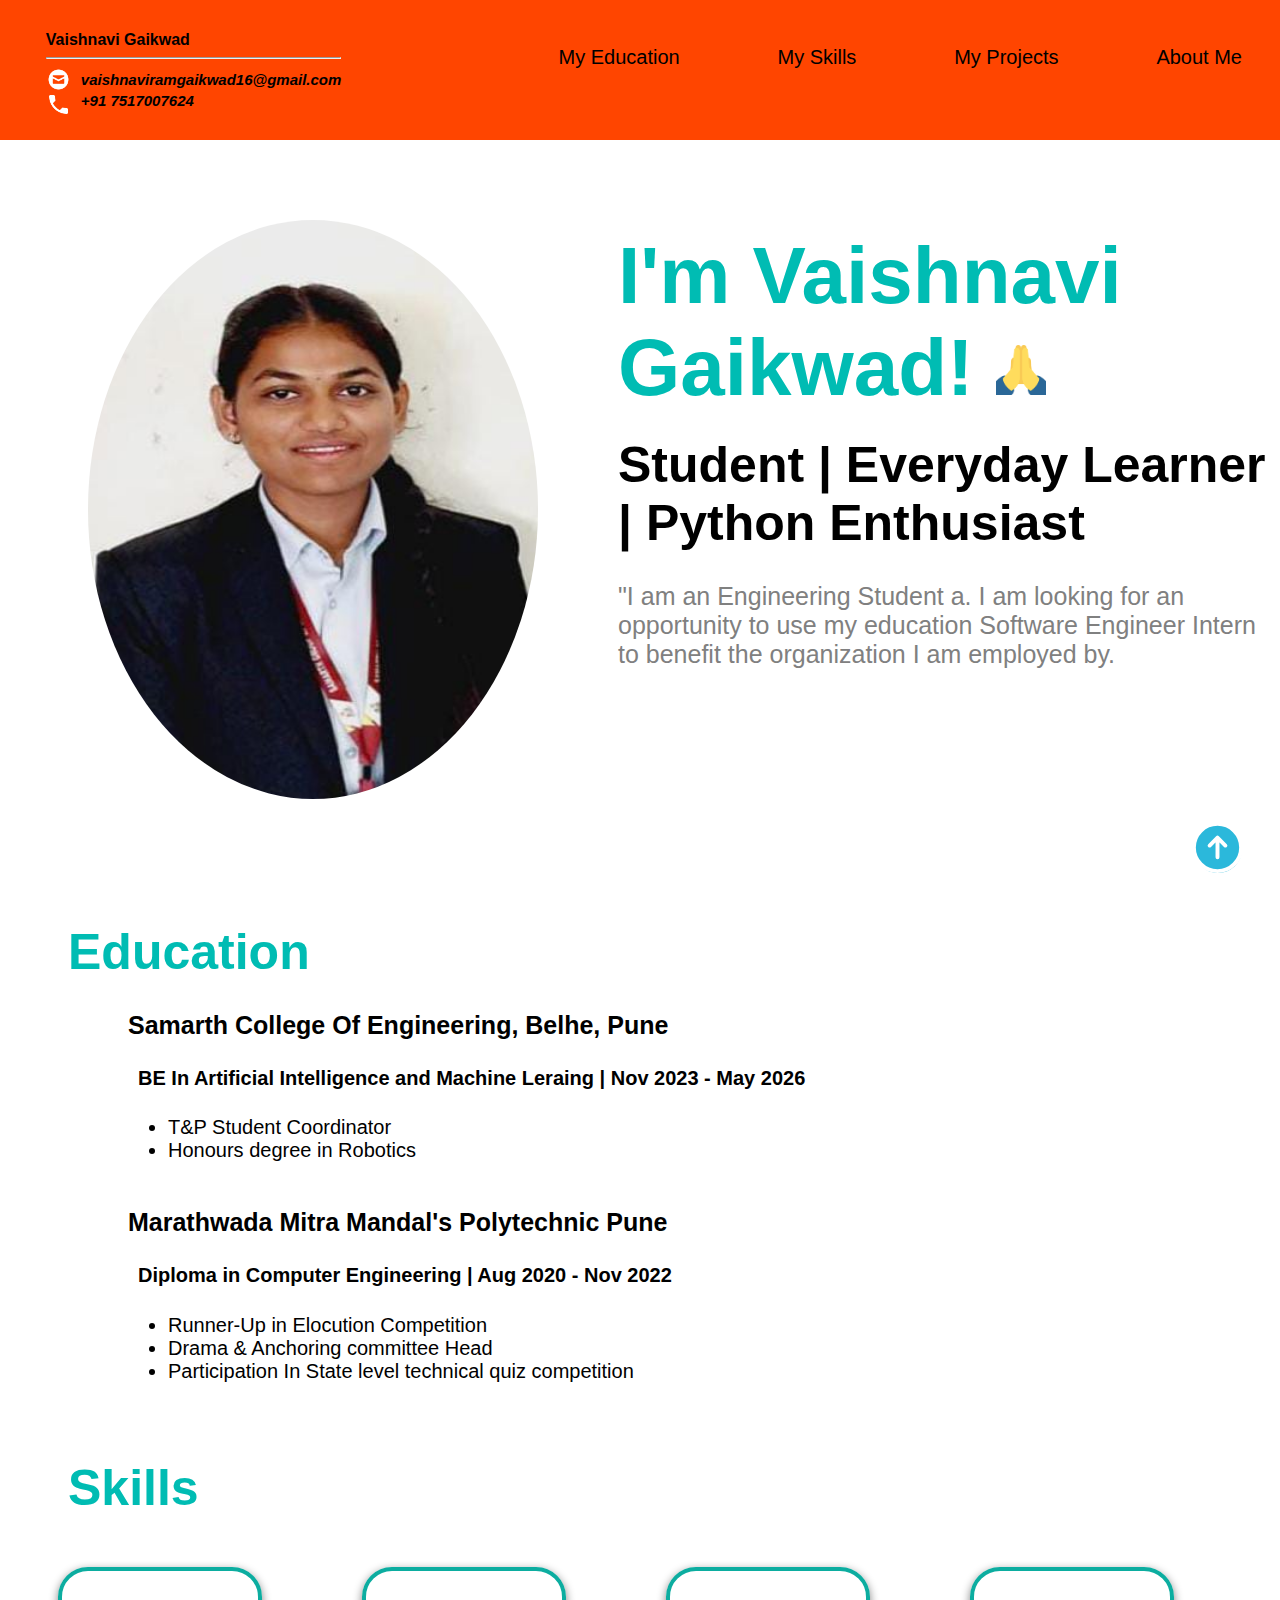
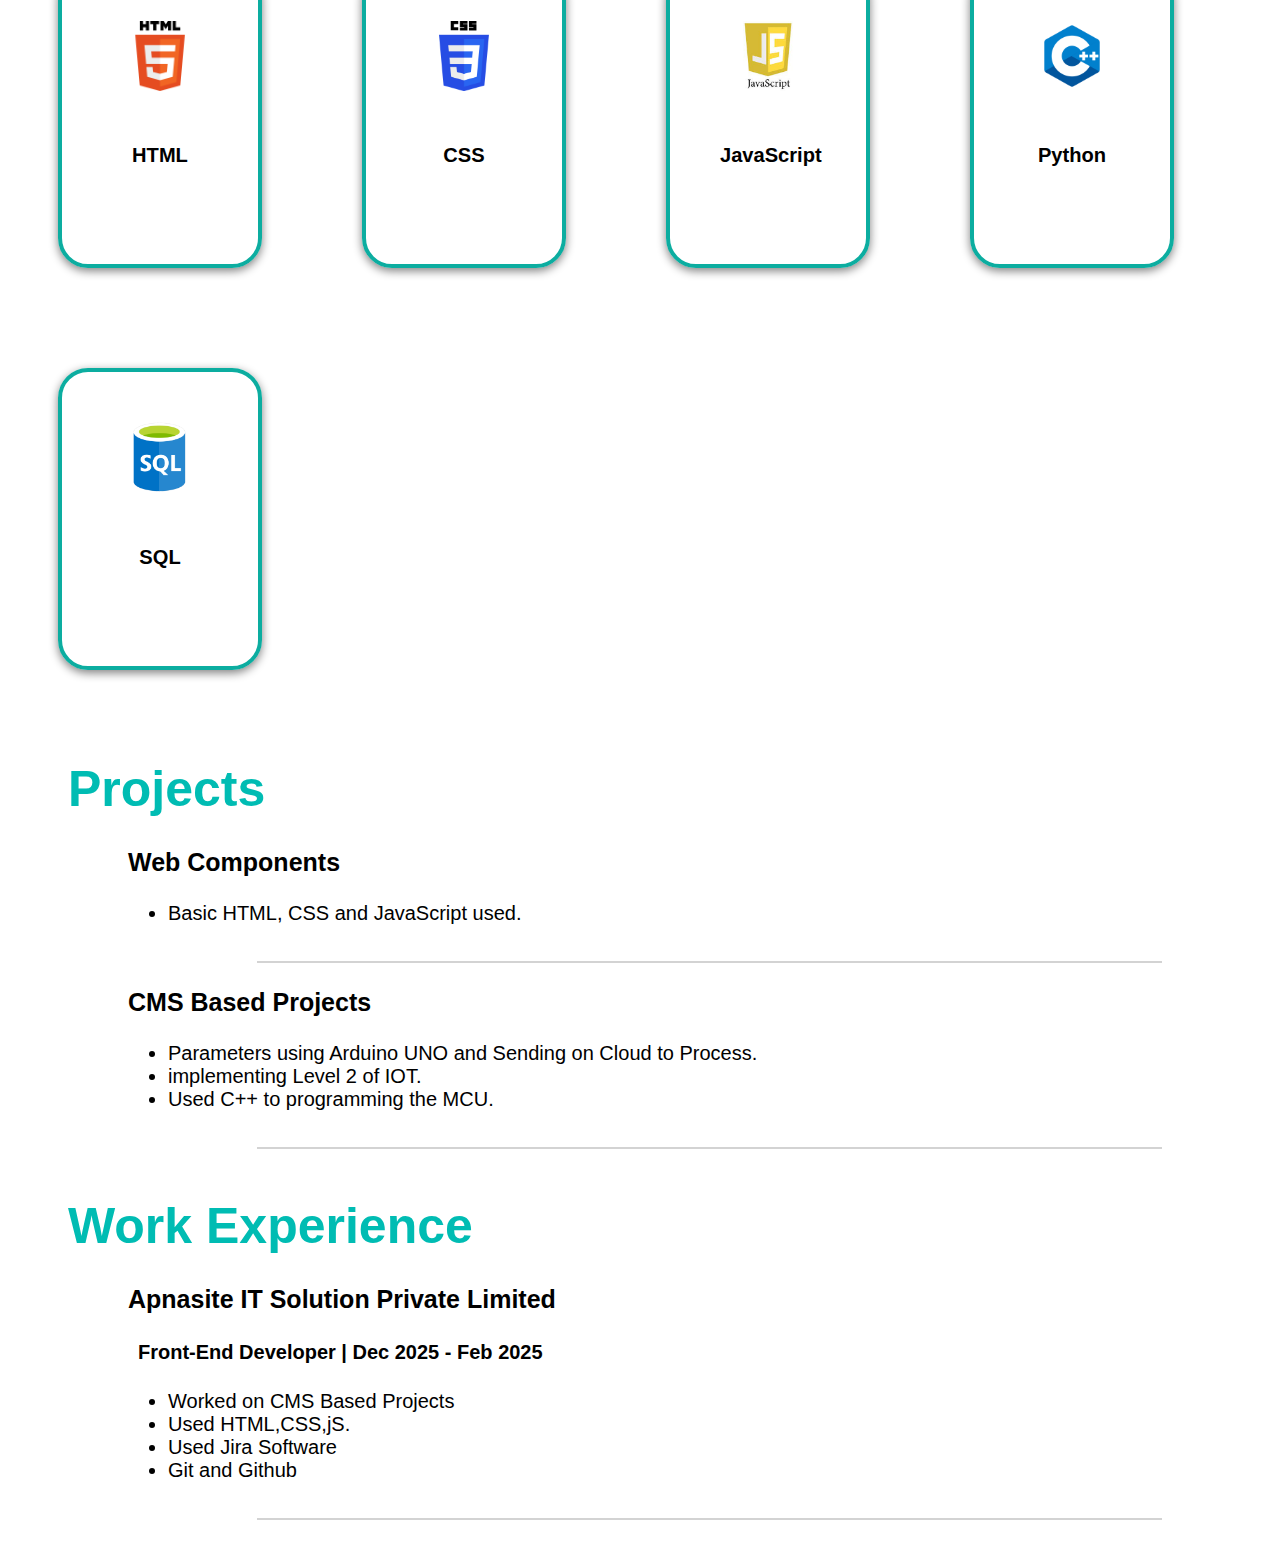
<file: Basic_ Portfolio/index.html>
<!DOCTYPE html>
<html>
  <head>
    <title> Vaishnavi Gaikwad - Portfolio</title>
    <link rel="stylesheet" href="./style.css"/>
    <script src="./script.js"></script>
  </head>
  <body>
    <!-- Navigation Bar -->
    <nav>
      <div id="home">
        <div class="profile_name">
        <b>
          Vaishnavi Gaikwad
          <hr>
          <div class="contact_info">
            <img src="html_finalprojimages/envelope.png" alt="https://icons8.com/icon/124377/circled-envelope"/>
          vaishnaviramgaikwad16@gmail.com
          
        </div>
        <div style="clear:both;"></div>
        <div class="contact_info">
          <img src="html_finalprojimages/phone.png" alt="https://icons8.com/icon/124377/circled-envelope"/>
          +91 7517007624
        </b>
        </div>
        </div>
        <!-- <div class="topdiv">
          <a class="topmenu" href="#about-me">Recommendations</a>
        </div> -->
        <div class="topdiv">
          <a class="topmenu" href="#about-me">About Me</a>
        </div>
        <!-- <div class="topdiv">
          <a class="topmenu" href="#experience">My experience</a>
        </div> -->
        <div class="topdiv">
          <a class="topmenu" href="#projects">My Projects</a>
        </div>
        <div class="topdiv">
          <a class="topmenu" href="#skills">My Skills</a>
        </div>
        <div class="topdiv">
          <a class="topmenu" href="#education">My Education</a>
        </div>
      </div>    
    </nav>

    <!-- About Me -->
    <section id="about-me" class="container">
      <div>
        <img  style="border-radius: 81%; height: 579px;"   src="html_finalprojimages/vaishu.png.jpeg" class="profile_image"/>
      </div>

      <div>
          <h1>
            <!-- <i>Namste,</i> <br/> -->
            I'm Vaishnavi Gaikwad! <img src="html_finalprojimages/namaste.png" width="50px"/>
          </h1>
          <br>
          <h3>
            Student | Everyday Learner | Python Enthusiast
          </h3>
          <br>
          <p>
            "I am an Engineering Student a. I am looking for an
            opportunity to use my education 
            Software Engineer Intern to benefit the organization I
            am employed by.
          </p>
      </div>
    </section>
              

   <!-- Education -->
   <section class="education" id="education">
    <h2>
      Education
    </h2>
      <div style="clear:both;"></div>

      <div id="edu-container" class="edu-container">
        <div class="edu-card">
          <h3> Samarth College Of Engineering, Belhe, Pune</h3>
          <h4> BE In Artificial Intelligence and Machine Leraing  | Nov 2023 - May 2026</h4>
          <ul>
            <li>T&P Student Coordinator</li>
            <li>Honours degree in Robotics</li>
          </ul>
        </div>
        <div class="edu-card">
          <h3> Marathwada Mitra Mandal's Polytechnic Pune </h3>
          <h4> Diploma in Computer Engineering | Aug 2020 - Nov 2022</h4>
          <ul>
            <li>Runner-Up in Elocution Competition</li>
            <li>Drama & Anchoring committee Head</li>
            <li>Participation In State level technical quiz competition</li>
          </ul>
                </div>
  </section>
  <div style="clear:both;"></div>

    <!-- Skills -->
    <section id="skills">
      <h2>Skills</h2>
      <div style="clear:both;"></div>

      <div class="all_skills">
        <div class="skill">
          <img src="html_finalprojimages/html5.png"/>
          <h6>HTML</h6>
          <!-- <p>1 year experience</p> -->
        </div>  

        <div class="skill">
          <img src="html_finalprojimages/CSS3.png"/>
          <h6>CSS</h6>
          <!-- <p>0.5 years experience</p> -->
        </div>

        <div class="skill">
          <img src="html_finalprojimages/js.jpeg"/>
          <h6>JavaScript</h6>
          <!-- <p>1 years experience</p> -->
        </div>  

       
        <div class="skill">
          <img src="html_finalprojimages/C++.png"/>
          <h6>Python</h6>
          <!-- <p>0.5 years experience</p> -->
        </div>  
       
        <div class="skill">
          <img src="html_finalprojimages/SQL.png"/>
          <h6>SQL</h6>
          <!-- <p>0.5 years experience</p> -->
        </div>  


      </div>
    </section>
          
    <!-- Projects -->
    <section class="projects" id="projects">
      <h2>
        Projects
      </h2>
      <div style="clear:both;"></div>

        <div id="projects-container" class="projects-container">
          <div class="project-card">
            <h3> Web Components</h3>
            <ul>
              <li>Basic HTML, CSS and JavaScript used.</li>
            </ul>
          </div>
          <hr>
          <div class="project-card">
            <h3>CMS Based Projects</h3>
            <ul>
              <li> Parameters using Arduino UNO and Sending on Cloud to Process.</li>
                <li>implementing Level 2 of IOT.</li>
                <li>Used C++ to programming the MCU.</li>
            </ul>
          </div>
          <hr>
          <!-- <div class="project-card">
            <h3>Home Automation Using NodeMCU and Sinric Pro app (IOT)</h3>
            <ul>
              <li>Home appliances Automation using Wifi enabled module. Sensors will sense data and send it on IOT platform and access it from any where to operate and monitor. and it can be accessed from mobile app.</li>
            </ul>
          </div> -->
    </div>
    </section>
    <div style="clear:both;"></div>

    <!-- experience -->
    <section class="experience" id="experience">
      <h2>
        Work Experience
      </h2>
      <div style="clear:both;"></div>

        <div id="exp-container" class="exp-container">
          <div class="exp-card">
            <h3> Apnasite IT Solution Private Limited</h3>
            <h4> Front-End Developer | Dec 2025 - Feb 2025</h4>
            <ul>
              <li>Worked on CMS Based Projects</li>
              <li>Used HTML,CSS,jS.</li>
              <li>Used Jira Software</li>
              <li>Git and Github</li>
                       </ul>
          </div>
          <hr>
    </div>
    </section>
    <div style="clear:both;"></div>

    <!-- Recommendations -->
    <!-- <section id="recommendations">
      <h2>Recommendations</h2>
      <div style="clear:both;"></div>
      <div class="all_recommendations" id="all_recommendations">
        <div class="recommendation">
          <span>&#8220;</span>
           is a very quick learner and quickly grasps key concepts of Web development. 
          She got a great attitude & she is an excellent team player. 
          She has a curious mind and asks the right question. 
          She takes initiative within a team and has potentials to lead the team.
          <span>&#8221;</span>
        </div>
        <div class="recommendation">
          <span>&#8220;</span>
          Working with Prashant has been an awesome experience. 
          She is highly knowledgable and always goes the extra step to make sure everything is right. 
          For any future projects that need her expertise I would definitely want to work with her again.
          <span>&#8221;</span>
        </div>
        <div class="recommendation">
          <span>&#8220;</span>
          I had worked along with Prashant during the initial phase of our venture which needed Web development. 
          She is a committed resource who has in depth knowledge about the domain. 
          She will be an asset for any organisation! 
          <span>&#8221;</span>
        </div>
      </div>
    </section> -->

    <!-- Recommendation Form -->
   <!-- <section id="contact">
      <div class="flex_center">
        <fieldset>
          <legend class="introduction">Leave a Recommendation</legend>          
          <input type="text" placeholder="Name (Optional)"> <br/>
          <textarea id="new_recommendation" cols="500" rows="10" placeholder="Message"></textarea>
          <div class="flex_center">
            <button id="recommend_btn" onclick="addRecommendation()">Submit</button>
          </div>
        </fieldset>
      </div>
    </section> -->

    <div class="iconbutton">
      <a href="#home">
        <svg xmlns="http://www.w3.org/2000/svg" fill="none" viewBox="0 0 24 24" stroke-width="1.5" stroke="white" width="63px">
          <path stroke-linecap="round" stroke-linejoin="round" d="M15 11.25l-3-3m0 0l-3 3m3-3v7.5M21 12a9 9 0 11-18 0 9 9 0 0118 0z" />
        </svg>
      </a>
    </div>
<!-- 
    <div class="popup" id="popup" class="flex_center">
      <img src="html_finalprojimages/checkmark--outline.svg"/>
      <h3>Thanks For Your valuable recommendation!!</h3>
      <button onclick="showPopup(false)">Ok</button>
    </div> -->
  </body>
</html>
</file>
<file: Basic_ Portfolio/style.css>
body {
  font-family: 'Trebuchet MS', 'Lucida Sans Unicode', 'Lucida Grande', 'Lucida Sans', Arial, sans-serif;
}

/* Navigation Bar */

#home {
  background-color:orangered;
  padding-bottom: 1cm;
  margin-left:-1cm;
  margin-right:-1cm;
  margin-top:-1cm;
  padding-top: 2cm;
  padding-bottom: 2cm;
  height: 5mm;
 }

.topmenu {
  color: rgb(0, 0, 0);
  margin: 10px;
  padding: 20px;
  font-size: 20px;
  text-decoration:none;
}

.topmenu:hover {
  color: white;
  font-weight: bold;
  text-decoration:underline;
}

.topdiv {
  float: right;
  padding-right: 1cm;
}

.profile_name {
  float: left;
  padding-left: 2cm;
  margin-top: -15px;
}

.profile_name .contact_info {
  font-size: 15px;
  font-style: italic;
  display: flex;
  align-items: center;
  flex-direction: row;
}

.contact_info img {
  width:25px;
  margin-right: 10px;
  float:left;
}



.profile_image{
  border-radius: 20px;
}
/* Titles */

h2 {
  text-align: justify;
  font-size: 50px;
  text-align: center;
  float: left;
  color: rgb(0, 188, 179);
  margin: 30px;
  margin-left: 60px;
  margin-top: 40px;
  margin-bottom: 0px;
}

.introduction {
  text-align: justify;
  font-size: 30px;
  text-align: center;
  float: left;
  margin-top: 30px;
  margin-bottom: 20px;
  animation-duration: 5s;
  position: relative;
}

/* Used in the About Me sections */

.container {
  display: flex;
}

/* About Me */

.about-me {
  display: flex;
  align-items: center;
}

#about-me h1 {
  font-size: 80px;
  margin-top: 90px;
  color: rgb(0, 188, 179);
}
#about-me h3 {
  font-size: 50px;
  margin-top: -50px;
  color: rgb(0, 0, 0);
}

#about-me p {
  font-size: 25px;
  color: rgb(128, 128, 128);
  margin-top: -1cm;
}

.profile_image {
  width: 450px;
  height: fit-content;
  vertical-align: center;
  /* margin-top: 90px;
  margin: 5px; */
  padding: 80px;

}

/* Skills */

.all_skills {
  display: flex;
  flex-direction: row;
  flex-flow: wrap;
}

.skill {
  border: 4px solid rgb(12, 173, 160);
  display: block;
  border-radius: 30px;
  text-align: center;
  margin: 50px;
  padding: 50px;
  width: 1in;
  font-size: 30px;
  box-shadow: 0 3px 10px gray;
}

.skill img {
  height: 70px;
  align-items: center;
}

.skills h6 {
  align-items: center;
  font-size: 20px;
  margin-block-start: 8px;
  margin-block-end: 5px;
  font-weight: bold;
} 

.skills p {
  align-items: center;
  font-size: 15px;
  color: gray;
  margin-block-start: 5px;
  margin-block-end: 5px;
} 

.flex_center {
  display: flex;
  align-items: center;
  justify-content: center;
}

/* Projects */

.projects-container {
  margin-top: 30px;
  margin-left: 60px;
}

.projects-container hr {
  border: 1px solid lightgray;
  width: 75%;
  margin-left: 5cm;
}

.project-card {
  margin: 0 15px 15px 30px;
  padding-bottom: 5px;
}

.project-card h3 {
  font-size: 25px;
  margin-left: 30px;
}

.project-card li {
  font-size: 20px;
  margin-left: 30px;
}

/* Recommendations */

.all_recommendations {
  display: flex;
  align-items: center;
  margin-left: 1in;
  flex-direction: row;
  flex-flow: wrap;
  padding: 20px;

}

.recommendation {
  font-style: italic;
  text-align: left;
  width: 21.875rem;
  padding: 1rem;
  background-color: #3eb1b127;
  border-radius: 11px;
  box-shadow: 0 3px 10px var(--primary-shadow);
  padding: 20px;
  margin: 10px;
  border:1px solid rgb(7, 46, 53);
  font-size: 18px;
  height:150px
}

.recommendation span {
  color: #7600bc;
  font-size: 20px;
  font-family: 'Times New Roman', Times, serif;
}

/* Scroll to Top Button */

.iconbutton{
  width: 48px;
  height: 48px;
  border-radius: 100%;
  background-color: #2bb8db;
  display: flex;
  align-items: center;
  justify-content: center;
  position: fixed;
  right: 3%;
  bottom: 3%;
  cursor: pointer;
}

/* Form Pop-up */

.popup {
  width:400px;
  background-color: #bcf0f0;
  border-radius: 3mm;
  top: 50%;
  left:50%;
  transform: translate(-50%,-50%);
  text-align: center;
  position: fixed;
  /* padding: 30px; */
  visibility: hidden;
  padding: 20px;
}

.popup img {
  padding-top: 20px;
}

.popup button {
  background-color: #fff;
  border: 1px solid #00afbc;
  color: #00a6bc;
  display: block;
  border-radius: 6px;
  text-align: center;
  margin: 50px;
  padding: 10px;
  width: 2in;
  font-size: 20px;
  margin-left: 25%;
}

.popup button:hover {
  background-color: #fff;
  border: 2px solid #00afbc;
  color: #00bcbc;
  display: block;
  font-weight: bolder;
  text-align: center;
  cursor: pointer;
  margin-left: 25%;
}

/* Recommendation Form */

input, textarea {
  font-family: 'Trebuchet MS', 'Lucida Sans Unicode', 'Lucida Grande', 'Lucida Sans', Arial, sans-serif; 
  margin: 10px;  
  width:100%;
}

fieldset {
  display: flexbox;
  align-content: center;
  justify-content: center;  
  padding: 25px; 
  margin-left: 50px; 
  margin-right: 50px;   
  border: thin solid white;
  width: 50%;
}

/* Buttons */

button {
  background-color: #fff;
  border: 1px solid rgb(0, 188, 179);
  color: rgb(0, 188, 179);
  display: block;
  border-radius: 6px;
  text-align: center;
  margin: 50px;
  padding: 10px;
  width: 2in;
  font-size: 20px;
}

button:hover {
  background-color: rgb(0, 188, 179);
  border: 1px solid rgb(0, 188, 179);
  color: #fff;
  display: block;
  border-radius: 6px;
  text-align: center;
  cursor: pointer;
}

/* Experience */

.exp-container {
  margin-top: 30px;
  margin-left: 60px;
}

.exp-container hr {
  border: 1px solid lightgray;
  width: 75%;
  margin-left: 5cm;
}

.exp-card {
  margin: 0 15px 15px 30px;
  padding-bottom: 5px;
}

.exp-card h3 {
  font-size: 25px;
  margin-left: 30px;
}
.exp-card h4 {
  font-size: 20px;
  margin-left: 40px;
}

.exp-card li {
  font-size: 20px;
  margin-left: 30px;
}

/* education */

.edu-container {
  margin-top: 30px;
  margin-left: 60px;
}

/* .edu-container hr {
  border: 1px solid lightgray;
  width: 75%;
  margin-left: 5cm;
} */

.edu-card {
  margin: 0 15px 15px 30px;
  padding-bottom: 5px;
}

.edu-card h3 {
  font-size: 25px;
  margin-left: 30px;
}
.edu-card h4 {
  font-size: 20px;
  margin-left: 40px;
}

.edu-card li {
  font-size: 20px;
  margin-left: 30px;
}
</file>
